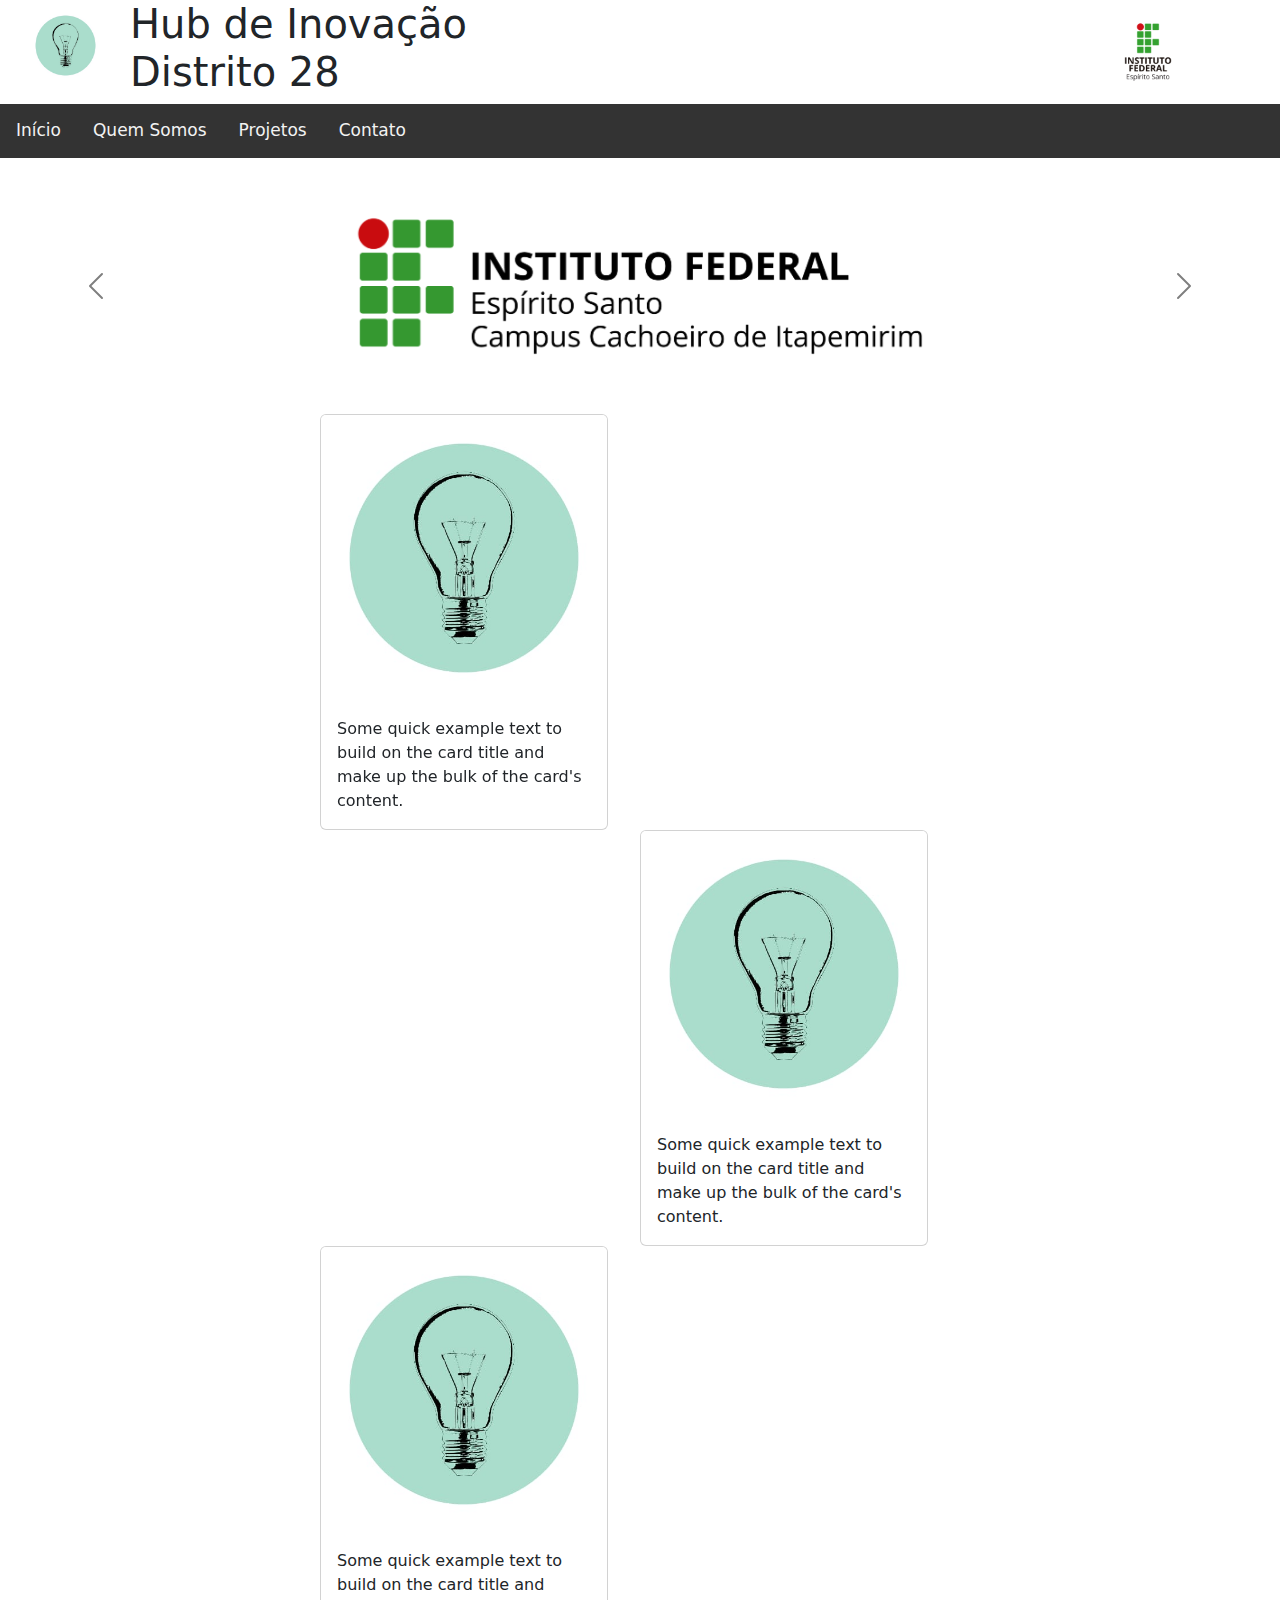
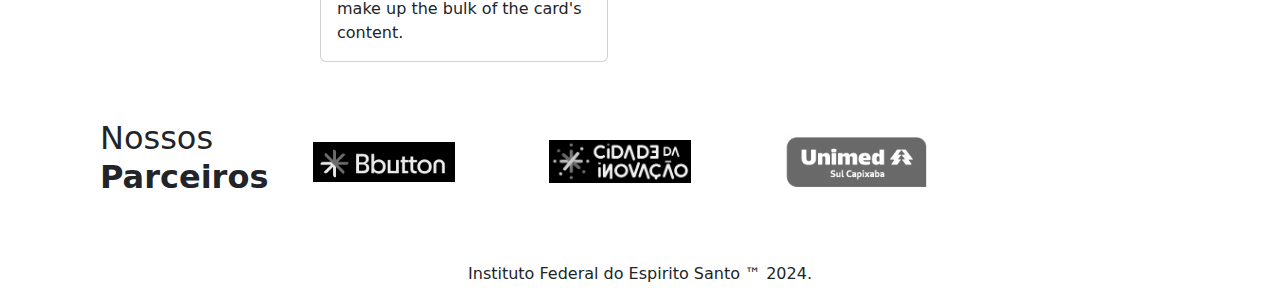
<file: index.html>
<!DOCTYPE html>
<html lang="en">

<head>
  <title>Inicio - Hub de Inovação Distrito 28</title>
  <meta charset="UTF-8" />
  <meta name="viewport" content="width=device-width, initial-scale=1.0" />
  <link href="https://cdn.jsdelivr.net/npm/bootstrap@5.3.3/dist/css/bootstrap.min.css" rel="stylesheet"
    integrity="sha384-QWTKZyjpPEjISv5WaRU9OFeRpok6YctnYmDr5pNlyT2bRjXh0JMhjY6hW+ALEwIH" crossorigin="anonymous" />
  <link rel="stylesheet" href="distrito28.css" />
</head>

<body data-bs-spy="scroll" data-bs-target="#nav">
  <div class="container">
    <h1 class="display-6">Hub de Inovação <br> Distrito 28</h1>
    <img src="logo_ifes.png" alt="Instituto Federal do Espirito Santo" width="100" height="100">
    <div class="topleft">
      <div class="container-fluid">
        <a class="navbar-brand" href="#">
          <img src="Logo Hub.jpeg" alt="" class="rounded float-start" width="75px" height="75px">
        </a>
      </div>
    </div>
  </div>

  <nav class="nav">
    <a href="index.html">Início</a>
    <a href="quemsomos.html">Quem Somos</a>
    <a href="projetos.html">Projetos</a>
    <a href="contato.html">Contato</a>
  </nav>

  <div id="carouselExample" class="carousel slide">
    <div class="carousel-inner">
      <div class="carousel-item active">
        <img src="cachoeiro-horizontal-cor.png" class="d-block w-50" alt="Imagem 1" />
      </div>
      <div class="carousel-item">
        <img src="cachoeiro-horizontal-pb.png" class="d-block w-50" alt="Imagem 2" />
      </div>
      <div class="carousel-item">
        <img src="cachoeiro-horizontal-preto.png" class="d-block w-50" alt="Imagem 3" />
      </div>
    </div>
    <button class="carousel-control-prev" type="button" data-bs-target="#carouselExample" data-bs-slide="prev">
      <span class="carousel-control-prev-icon" aria-hidden="true"></span>
      <span class="visually-hidden">Anterior</span>
    </button>
    <button class="carousel-control-next" type="button" data-bs-target="#carouselExample" data-bs-slide="next">
      <span class="carousel-control-next-icon" aria-hidden="true"></span>
      <span class="visually-hidden">Proximo</span>
    </button>
  </div>

  <div class="card1">
    <div class="card" style="width: 18rem;">
      <img src="Logo Hub.jpeg" class="card-img-top" alt="...">
      <div class="card-body">
        <p class="card-text">Some quick example text to build on the card title and make up the bulk of the card's
          content.</p>
      </div>
    </div>
  </div>

  <div class="card2">
    <div class="card" style="width: 18rem;">
      <img src="Logo Hub.jpeg" class="card-img-top" alt="...">
      <div class="card-body">
        <p class="card-text">Some quick example text to build on the card title and make up the bulk of the card's
          content.</p>
      </div>
    </div>
  </div>

  <div class="card3">
    <div class="card" style="width: 18rem;">
      <img src="Logo Hub.jpeg" class="card-img-top" alt="...">
      <div class="card-body">
        <p class="card-text">Some quick example text to build on the card title and make up the bulk of the card's
          content.</p>
      </div>
    </div>
  </div>

  <section class="section section-default mt-none mb-none">
    <div class="container">
      <h2 class="mb-sm">Nossos<strong> Parceiros</strong></h2>
      <strong>
        <div class="row">
          <div class="col-sm-6 col-md-4 col-lg-3">
            <div class="square-holder">
              <a class="bbutton" href="https://bbutton.com.br/"><img alt="Bbutton" src="bbutton_suite_marcas-43-768x218.webp" /></a>
            </div>
          </div>
          <div class="col-sm-6 col-md-4 col-lg-3">
            <div class="square-holder">
              <a class="cidadedainovacao" href="https://cidadedainovacao.org/"><img alt="Cidade da Inovação" src="Logo-Cidade-da-Inovacao-Fundo-Transparente-e1701270152668-300x91.png.webp" /></a>
            </div>
          </div>
          <div class="col-sm-6 col-md-4 col-lg-3">
            <div class="square-holder">
              <a href="https://www.unimed.coop.br/site/web/sulcapixaba"><img alt="Unimed" src="unimed.jpg" /></a>
            </div>
          </div>
        </div>
      </strong>
    </div>
  </section>


  <footer class="footer">
    <p>Instituto Federal do Espirito Santo &trade; 2024.</p>
    </div>
    
    <script src="https://cdn.jsdelivr.net/npm/@popperjs/core@2.11.8/dist/umd/popper.min.js"
      integrity="sha384-I7E8VVD/ismYTF4hNIPjVp/Zjvgyol6VFvRkX/vR+Vc4jQkC+hVqc2pM8ODewa9r"
      crossorigin="anonymous"></script>
    <script src="https://cdn.jsdelivr.net/npm/bootstrap@5.3.3/dist/js/bootstrap.min.js"
      integrity="sha384-0pUGZvbkm6XF6gxjEnlmuGrJXVbNuzT9qBBavbLwCsOGabYfZo0T0to5eqruptLy"
      crossorigin="anonymous"></script>
    <script src="hub.js"></script>
</body>

</html>
</file>
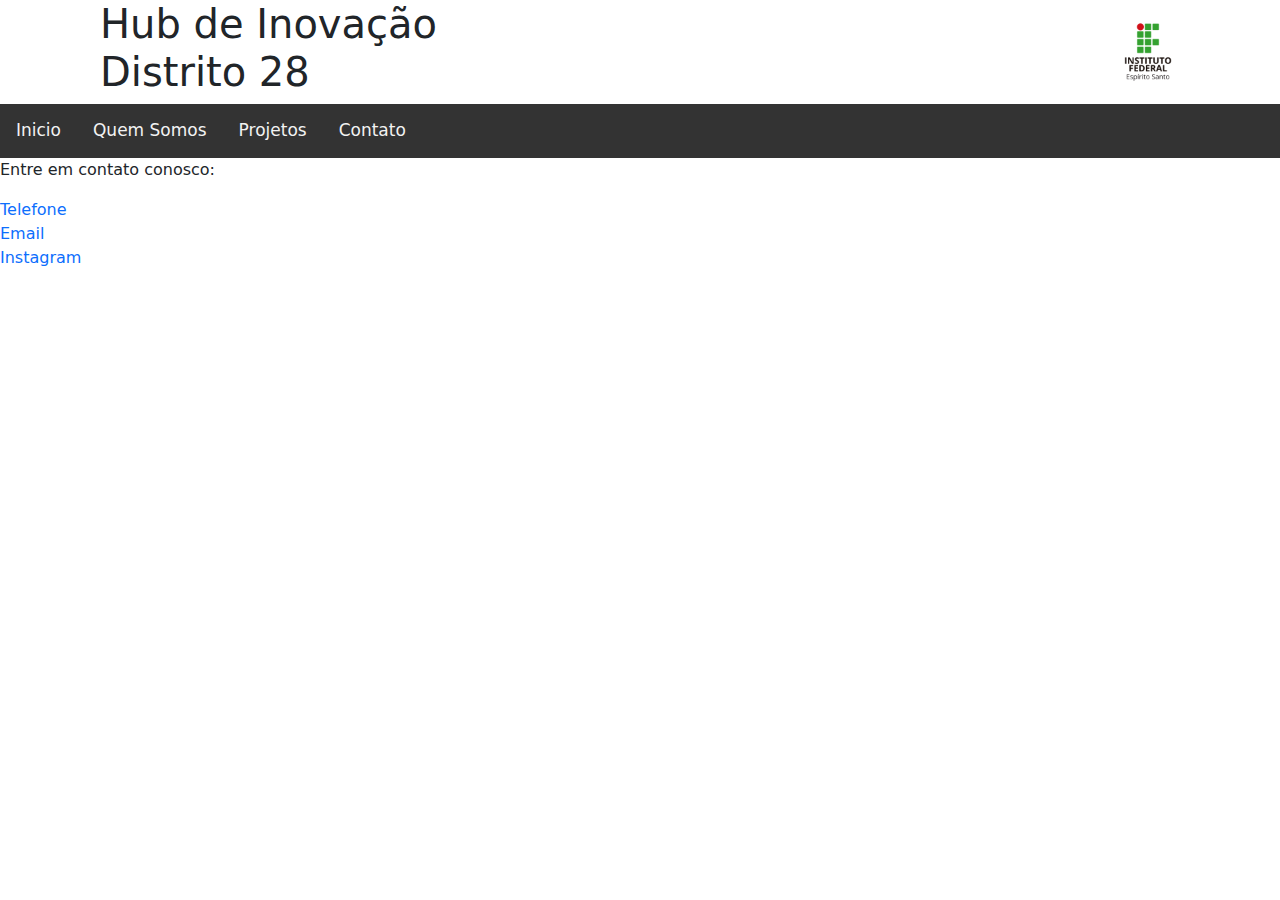
<file: contato.html>
<!DOCTYPE html>
<html lang="pt-br">
<head>
    <title>Contato - Hub de Inovação Distrito 28</title>
    <meta charset="UTF-8">
    <link href="https://cdn.jsdelivr.net/npm/bootstrap@5.3.3/dist/css/bootstrap.min.css" rel="stylesheet" 
    integrity="sha384-QWTKZyjpPEjISv5WaRU9OFeRpok6YctnYmDr5pNlyT2bRjXh0JMhjY6hW+ALEwIH" crossorigin="anonymous">
    <link rel="stylesheet" href="distrito28.css">
    <meta name="viewport" content="width=device-width, initial-scale=1.0">
    <title>Distrito Hub 28</title>
</head>
<body>
    <div class="container">
        <h1>Hub de Inovação<br>Distrito 28</h1>
        <img src="logo_ifes.png" alt="Instituto Federal do Espirito Santo" width="100" height="100">
        <div class="topleft"></div>
        </div>
    <div class="nav">
        <a href="index.html">Inicio</a>
        <a href="quemsomos.html">Quem Somos</a>
        <a href="projetos.html">Projetos</a>
        <a href="contato.html">Contato</a>
    </div>

    </div>

    <div>
    <p>Entre em contato conosco:</p>
    <a href="tel:99999-9999">Telefone</a>
    <br>
    <a href="mailto:emailexemplo@gmail.com">Email</a>
    <br>
    <a href="https://www.instagram.com/hubdistrito28/"> Instagram </a>
    </div>

    <script src="https://cdn.jsdelivr.net/npm/@popperjs/core@2.11.8/dist/umd/popper.min.js" 
    integrity="sha384-I7E8VVD/ismYTF4hNIPjVp/Zjvgyol6VFvRkX/vR+Vc4jQkC+hVqc2pM8ODewa9r" crossorigin="anonymous"></script>
    <script src="https://cdn.jsdelivr.net/npm/bootstrap@5.3.3/dist/js/bootstrap.min.js" 
    integrity="sha384-0pUGZvbkm6XF6gxjEnlmuGrJXVbNuzT9qBBavbLwCsOGabYfZo0T0to5eqruptLy" crossorigin="anonymous"></script>
</body>
</html>
</file>
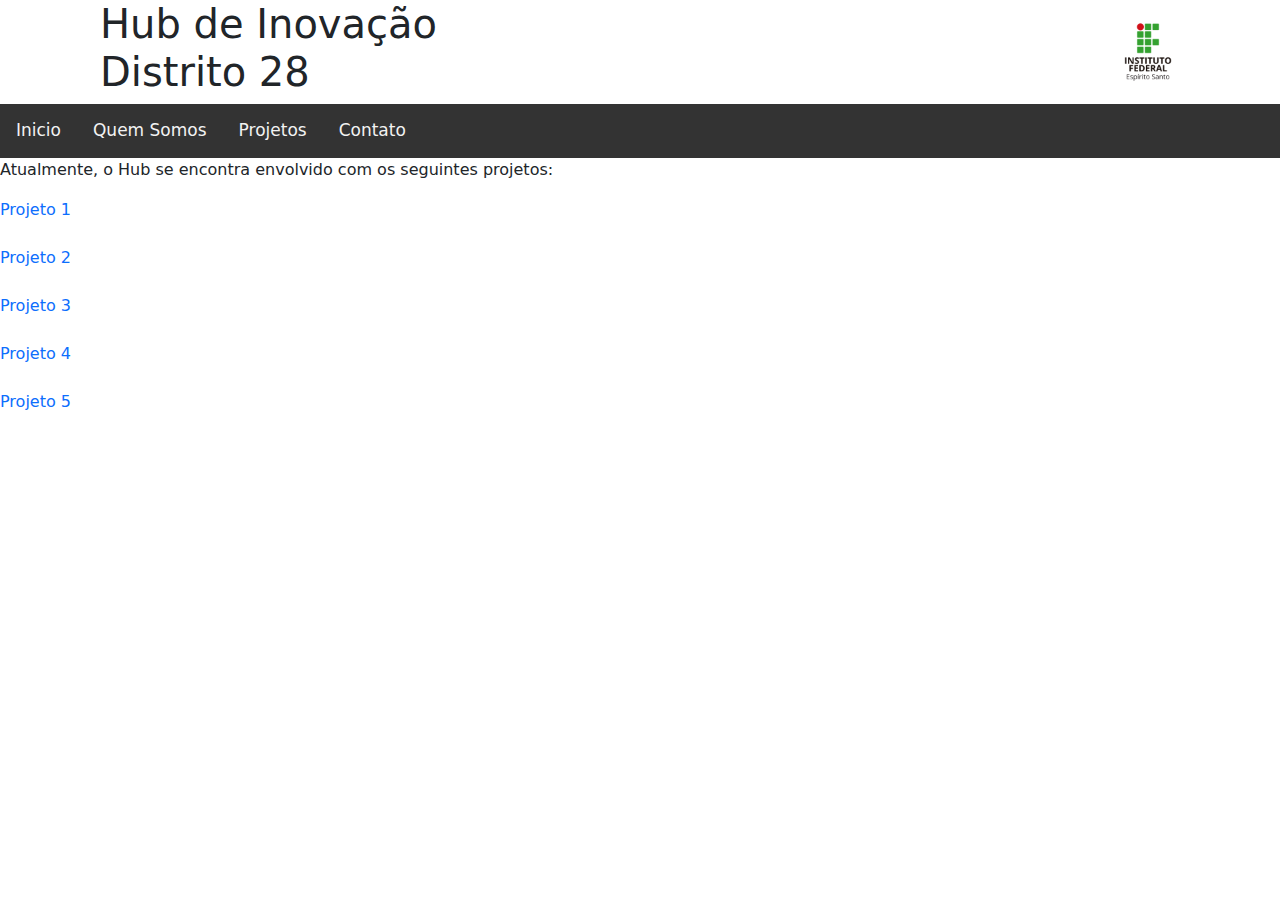
<file: projetos.html>
<!DOCTYPE html>
<html lang="en">
  <head>
    <title>Projetos - Hub de Inovação Distrito 28</title>
    <meta charset="UTF-8" />
    <meta name="viewport" content="width=device-width, initial-scale=1.0" />
    <link
      href="https://cdn.jsdelivr.net/npm/bootstrap@5.3.3/dist/css/bootstrap.min.css"
      rel="stylesheet"
      integrity="sha384-QWTKZyjpPEjISv5WaRU9OFeRpok6YctnYmDr5pNlyT2bRjXh0JMhjY6hW+ALEwIH"
      crossorigin="anonymous"
    />
    <link rel="stylesheet" href="distrito28.css" />
    <title>Distrito Hub 28</title>
  </head>
  <body>
    <div class="container">
      <h1>Hub de Inovação<br />Distrito 28</h1>
      <img
        src="logo_ifes.png"
        alt="Instituto Federal do Espirito Santo"
        width="100"
        height="100"
      />
      <div class="topleft"></div>
    </div>
    <div class="nav">
      <a href="index.html">Inicio</a>
      <a href="quemsomos.html">Quem Somos</a>
      <a href="projetos.html">Projetos</a>
      <a href="contato.html">Contato</a>
    </div>

    <p>Atualmente, o Hub se encontra envolvido com os seguintes projetos:</p>

    <a href="">Projeto 1</a>
    <br>
    <br>
    <a href="">Projeto 2</a>
    <br>
    <br>
    <a href="">Projeto 3</a>
    <br>
    <br>
    <a href="">Projeto 4</a>
    <br>
    <br>
    <a href="">Projeto 5</a>

    <script
      src="https://cdn.jsdelivr.net/npm/@popperjs/core@2.11.8/dist/umd/popper.min.js"
      integrity="sha384-I7E8VVD/ismYTF4hNIPjVp/Zjvgyol6VFvRkX/vR+Vc4jQkC+hVqc2pM8ODewa9r"
      crossorigin="anonymous"
    ></script>
    <script
      src="https://cdn.jsdelivr.net/npm/bootstrap@5.3.3/dist/js/bootstrap.min.js"
      integrity="sha384-0pUGZvbkm6XF6gxjEnlmuGrJXVbNuzT9qBBavbLwCsOGabYfZo0T0to5eqruptLy"
      crossorigin="anonymous"
    ></script>
  </body>
</html>
</file>
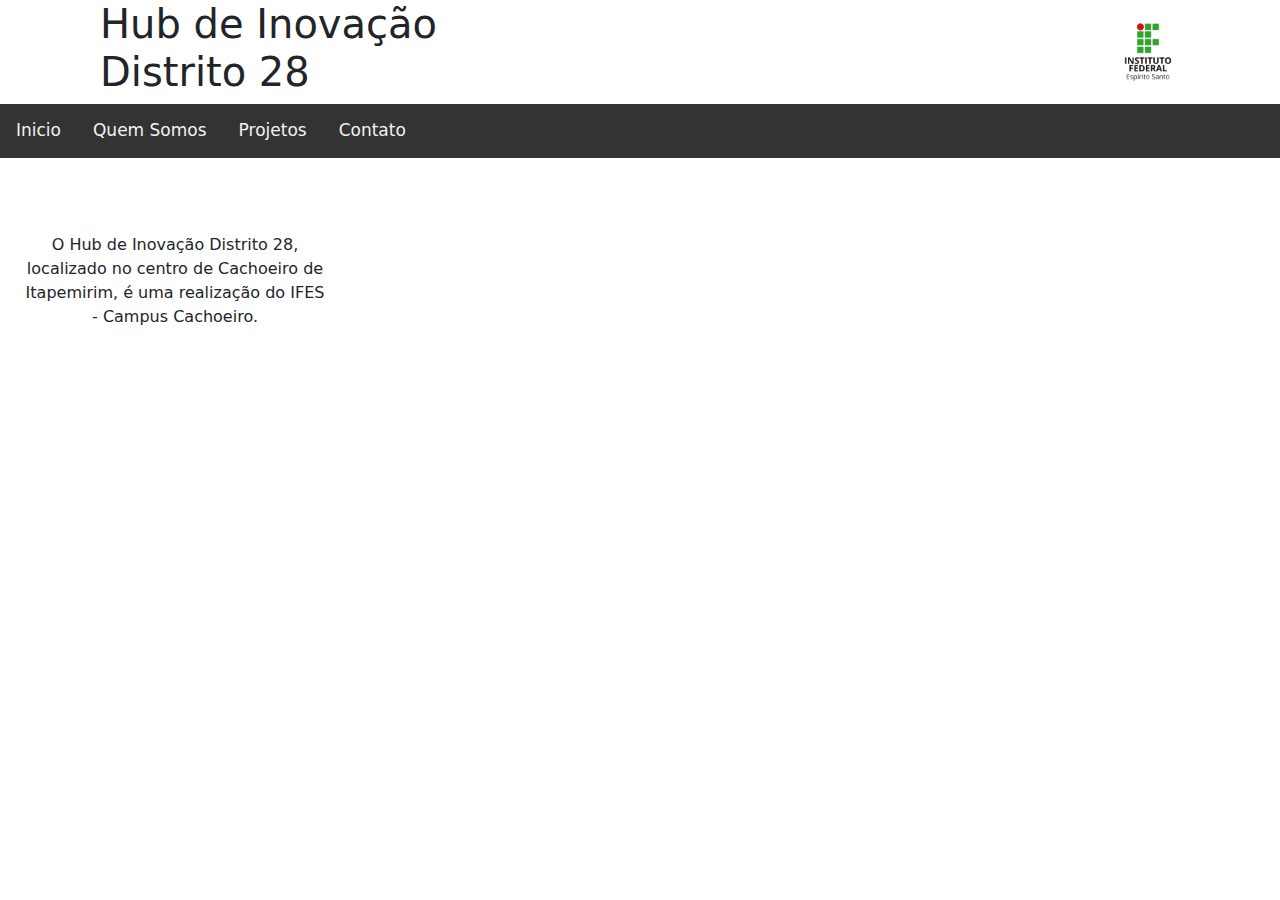
<file: quemsomos.html>
<!DOCTYPE html>
<html lang="en">
<head>
    <title>Sobre - Hub de Inovação Distrito 28</title>
    <meta charset="UTF-8">
    <meta name="viewport" content="width=device-width, initial-scale=1.0">
    <link href="https://cdn.jsdelivr.net/npm/bootstrap@5.3.3/dist/css/bootstrap.min.css" rel="stylesheet" 
    integrity="sha384-QWTKZyjpPEjISv5WaRU9OFeRpok6YctnYmDr5pNlyT2bRjXh0JMhjY6hW+ALEwIH" crossorigin="anonymous">
    <link rel="stylesheet" href="distrito28.css">
    <title>Distrito Hub 28</title>
</head>
<body>
    <div class="container">
        <h1>Hub de Inovação<br>Distrito 28</h1>
        <img src="logo_ifes.png" alt="Instituto Federal do Espirito Santo" width="100" height="100">
        <div class="topleft"></div>
        </div>
    <div class="nav">
        <a href="index.html">Inicio</a>
        <a href="quemsomos.html">Quem Somos</a>
        <a href="projetos.html">Projetos</a>
        <a href="contato.html">Contato</a>
    </div>

    <div class="informacoes">
        <p class="descricao">
            O Hub de Inovação Distrito 28, 
            localizado no centro de Cachoeiro de Itapemirim,
            é uma realização do IFES - Campus Cachoeiro. 
           
        </p>
    </div>

      <script src="https://cdn.jsdelivr.net/npm/@popperjs/core@2.11.8/dist/umd/popper.min.js" 
      integrity="sha384-I7E8VVD/ismYTF4hNIPjVp/Zjvgyol6VFvRkX/vR+Vc4jQkC+hVqc2pM8ODewa9r" crossorigin="anonymous"></script>
      <script src="https://cdn.jsdelivr.net/npm/bootstrap@5.3.3/dist/js/bootstrap.min.js" 
      integrity="sha384-0pUGZvbkm6XF6gxjEnlmuGrJXVbNuzT9qBBavbLwCsOGabYfZo0T0to5eqruptLy" crossorigin="anonymous"></script>
</body>
</html>
</file>
<file: distrito28.css>
/* Adiciona cor de fundo a barra de navegação*/
.nav {
    background-color: #333;
    overflow: hidden;
    position: sticky;
}

body {
  position: relative;
}

.display-6 {
  margin-left: 30px;
}

.columns {
  text-align: center;
  float: left;
  width: 33.33%;
  margin-bottom: 50px;
}

.row:after {
  content: "";
  display: table;
  clear: both;
}

@media screen and (max-width: 600px) {
  .column {
    width: 100%;
  }
}

/* Estiliza os links de navegação */
.nav a {
    float: left;
    color: #f2f2f2;
    text-align: center;
    padding: 14px 16px;
    text-decoration: none;
    font-size: 17px;
  }
  
/* Muda a cor do link ao passar o mouse */
.nav a:hover {
    background-color: #ddd;
    color: black;
  }
  
/* Adiciona cor ao link atual */
.nav a.active {
    background-color: #04AA6D;
    color: green;
  }

.bbutton {
  background-color: black;
}

.cidadedainovacao {
  background-color: black;
}

  .square-holder {
    padding:35px;
    align-items: center;
    display:flex;
    align-items: center;
    justify-content: center;
    margin-bottom:0px;
    min-height:200px
  }
  
  .square-holder img {
    max-width:100%;
    filter: grayscale(100%);
    transition: all 0.3s;
  }
  
  .square-holder:hover img{
    filter:none;
  }
  
  .container {
    display: flex;
    align-items: center;
    justify-content: space-between;
    padding-left: 30px; 
    width: 100%;
  }
  
  .topleft {
    position: absolute;
    top: 8px;
    left: 16px;
    font-size: 18px;
  }
  
  .img { 
    width: 10%;
    height: 10%;
  }

  .d-block {
    width: 100%;
    margin: auto;
  }

  a {
    size: 150px;
    text-decoration: none;
  }

  a:link { 
    size: 150%;
    text-decoration: none;
  } 

  a:visited { 
    size: 150%;
    text-decoration: none;
  } 

  a:hover { 
    size: 150%;
    text-decoration: none;
  } 

  a:active { 
    size: 150%;
    text-decoration: none; 
  }

  .carousel-control-next,
.carousel-control-prev  {
    filter: invert(150%);
}

.informacoes {
  margin: 25px;
  width: 350px;
  height: 200px;
  /* Setup */
  position: relative;
}

.descricao {
  width: 300px;
  height: 300px;
  text-align: center;
  position: absolute;
  top: 50%;
  margin-top: -50px;
}

.card1 {
  margin-left: 25%;
 justify-content: right;
}

.card2 {
  margin-left: 50%;
  justify-content: left;
}

.card3 {
  margin-left: 25%;
justify-content: left;
}

.footer {
  position: relative;
  text-align: center;
  bottom: 0;
  left: 0;
  right: 0;
  width: 100%;
  height: 2.5rem;  
}
</file>
